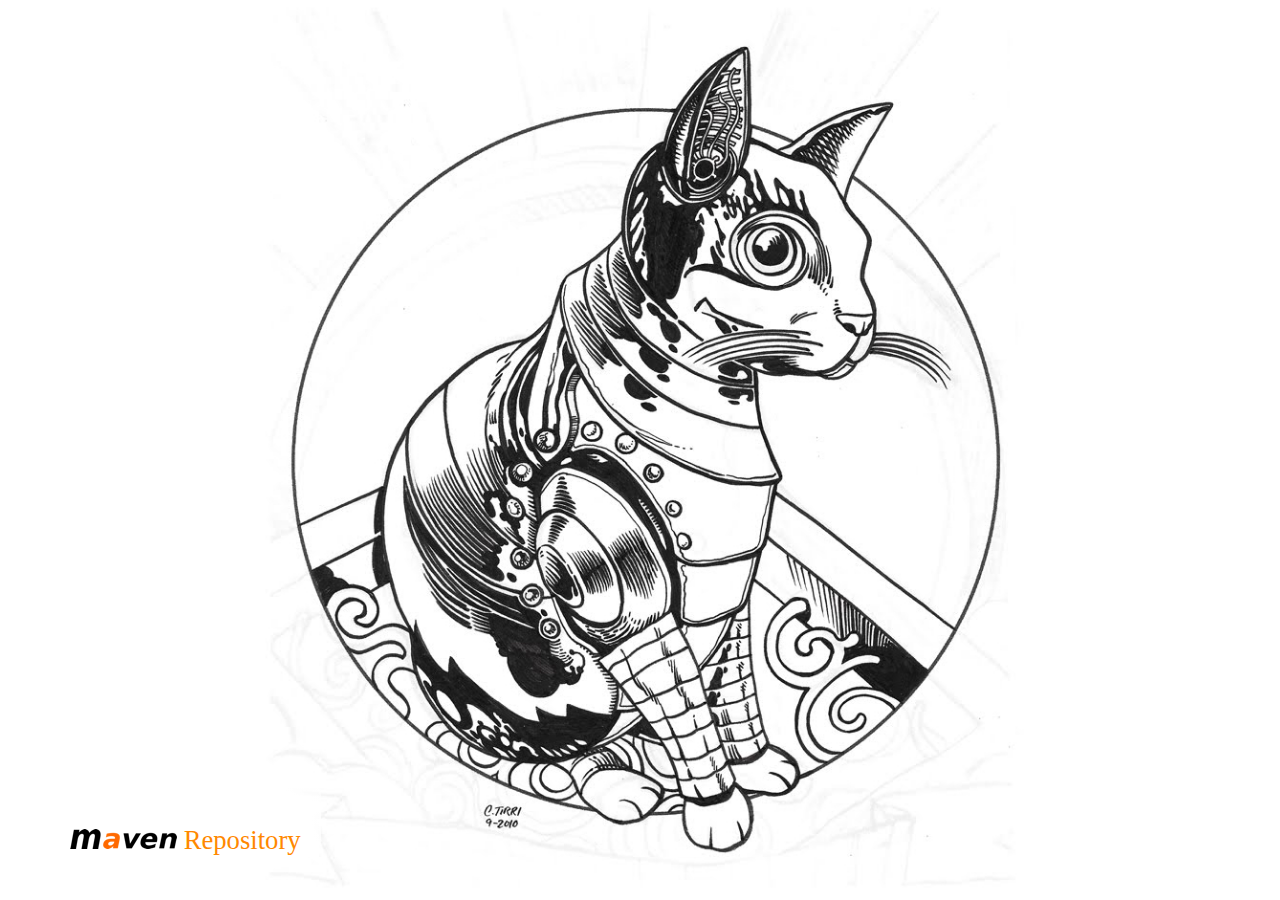
<file: index.html>
<html>
    <head>
        <link rel="icon" type="image/x-icon" href="https://assets-cdn.github.com/favicon.ico">
        <title>Dant3</title>
        <link href="resources/styles/styles.css" rel="stylesheet" type="text/css">
    </head>
    <body>
        <div id="logo_layer">
            <img id="logo" src="robocat.jpg" />
        </div>

        <div id="links">
            <div class="github-card" data-github="dant3" data-width="400" data-height="150" data-theme="default"></div>
            <script src="http://lab.lepture.com/github-cards/widget.js"></script>
            <br />
            <br />
            <a href="repo/"><img src="resources/images/maven.png"> Repository</a>
        </div>
    </body>
</html>
</file>
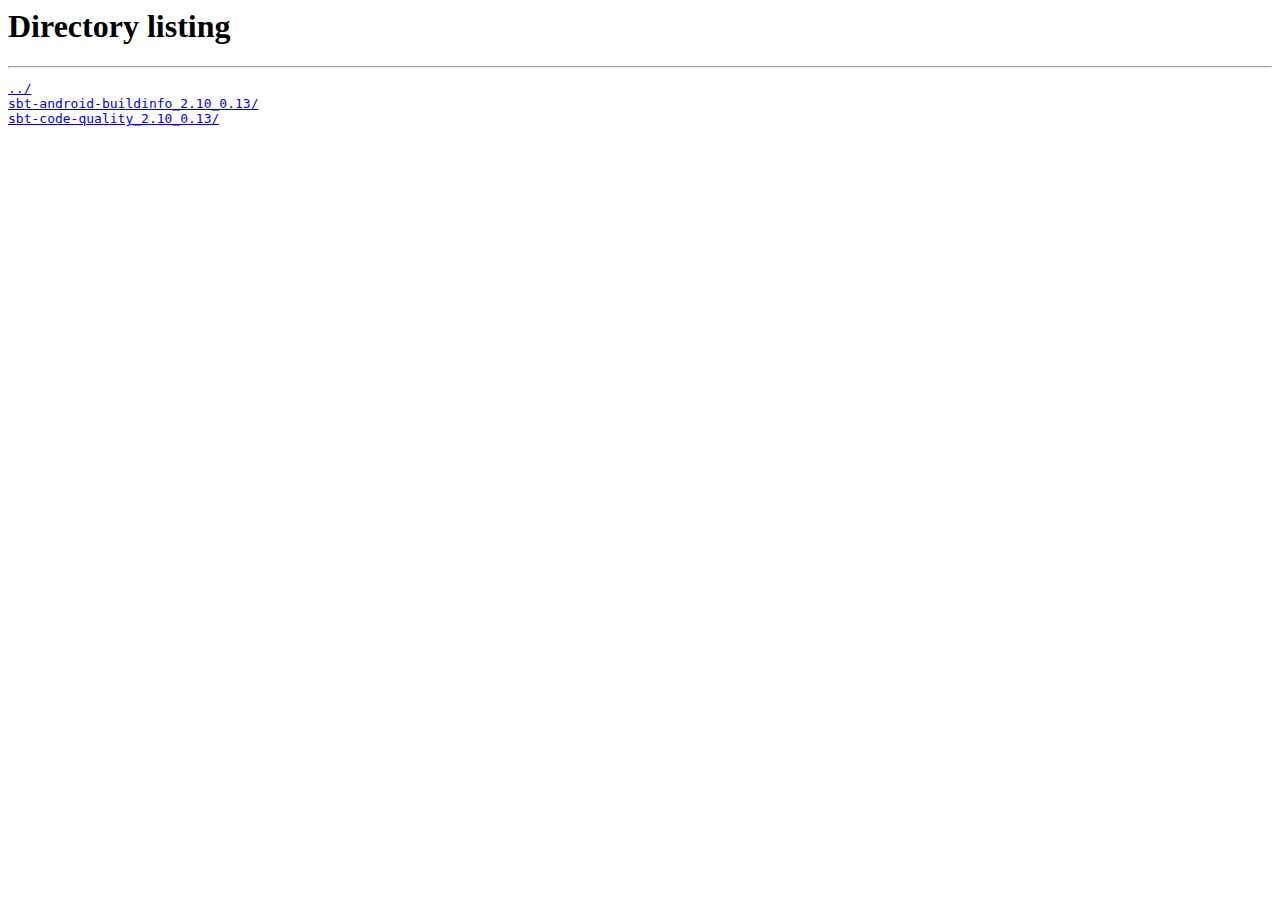
<file: releases/com/github/dant3/index.html>
<html>
<body>
<h1>Directory listing</h1>
<hr/>
<pre>
<a href="../">../</a>
<a href="sbt-android-buildinfo_2.10_0.13/">sbt-android-buildinfo_2.10_0.13/</a>
<a href="sbt-code-quality_2.10_0.13/">sbt-code-quality_2.10_0.13/</a>
</pre>
</body>
</html>
</file>
<file: resources/styles/styles.css>
body {
    margin: 0px 0px 0px 0px;
    padding: 0px 0px 0px 0px;
}

#logo_layer {
    height:100%;
    text-align:center;
}

#logo {
    text-align:center;
    /*background-image: url('robocat.jpg');
    background-repeat: no-repeat;
    background-attachment: fixed;
    background-position: center;
    background-size: contain;*/
    max-width:100%;
    max-height:100%;
}

#links {
    position: absolute;
    margin: 30px;
    padding: 20px;
    bottom: 0;
    left: 50;
    z-index: 10;
    line-height: 20px;
    vertical-align: middle;

    /*--background--*/
    background: -moz-radial-gradient(center, ellipse cover, rgba(255,255,255,1) 66%, rgba(255,255,255,0) 100%); /* FF3.6+ */
    background: -webkit-gradient(radial, center center, 0px, center center, 100%, color-stop(66%,rgba(255,255,255,1)), color-stop(100%,rgba(255,255,255,0))); /* Chrome,Safari4+ */
    background: -webkit-radial-gradient(center, ellipse cover, rgba(255,255,255,1) 66%,rgba(255,255,255,0) 100%); /* Chrome10+,Safari5.1+ */
    background: -o-radial-gradient(center, ellipse cover, rgba(255,255,255,1) 66%,rgba(255,255,255,0) 100%); /* Opera 12+ */
    background: -ms-radial-gradient(center, ellipse cover, rgba(255,255,255,1) 66%,rgba(255,255,255,0) 100%); /* IE10+ */
    background: radial-gradient(ellipse at center, rgba(255,255,255,1) 66%,rgba(255,255,255,0) 100%); /* W3C */
    filter: progid:DXImageTransform.Microsoft.gradient( startColorstr='#ffffff', endColorstr='#00ffffff',GradientType=1 ); /* IE6-9 fallback on horizontal gradient */
    
    -moz-border-radius:30px;
    -webkit-border-radius:30px;
    border-radius: 25px;
    border: #solid 10px #000;

    /*background-color: rgba(105,100,100,0.4);*/
    margin-left: auto ;
    margin-right: auto ;
    font-size: 20pt;
}

a:link {
    color: #ff8800;
    text-decoration: none;
}

/* mouse over link */
a:hover {
    color: #ff5200;
    text-decoration: underline;
}
</file>
